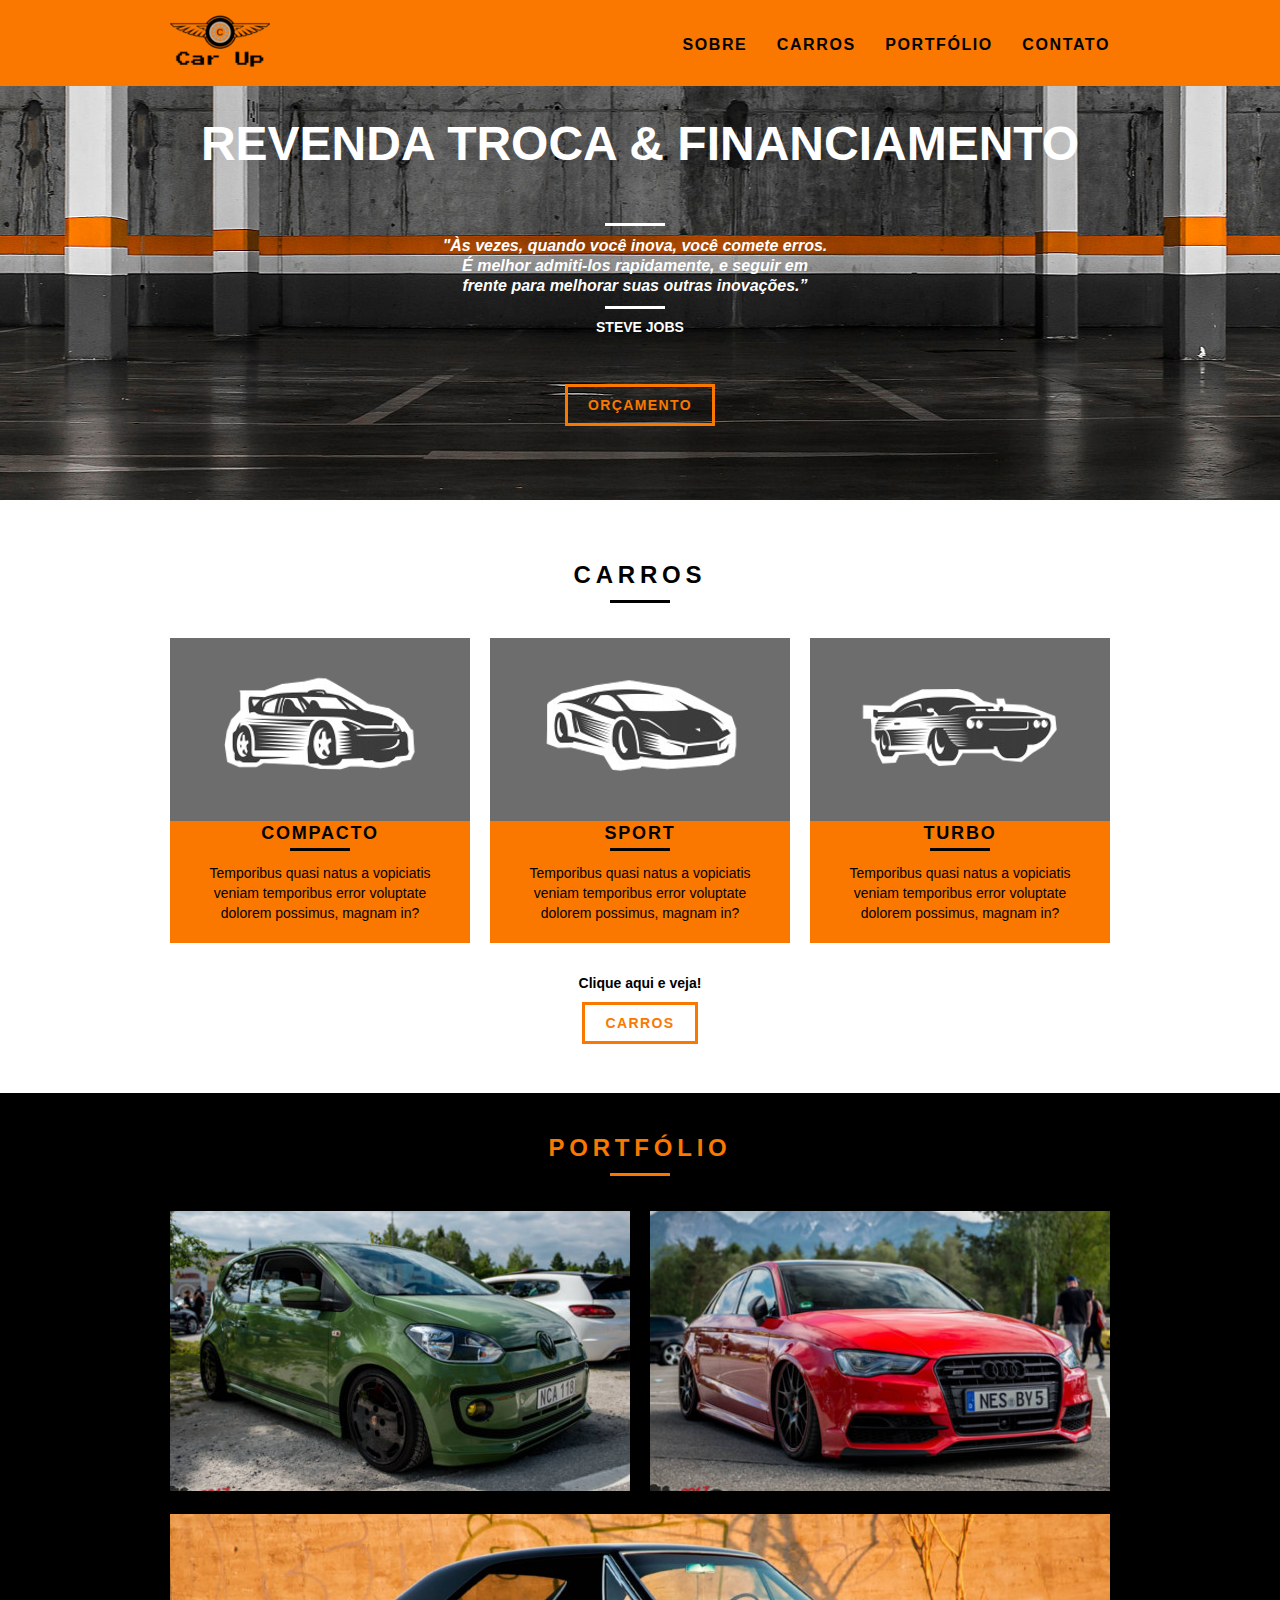
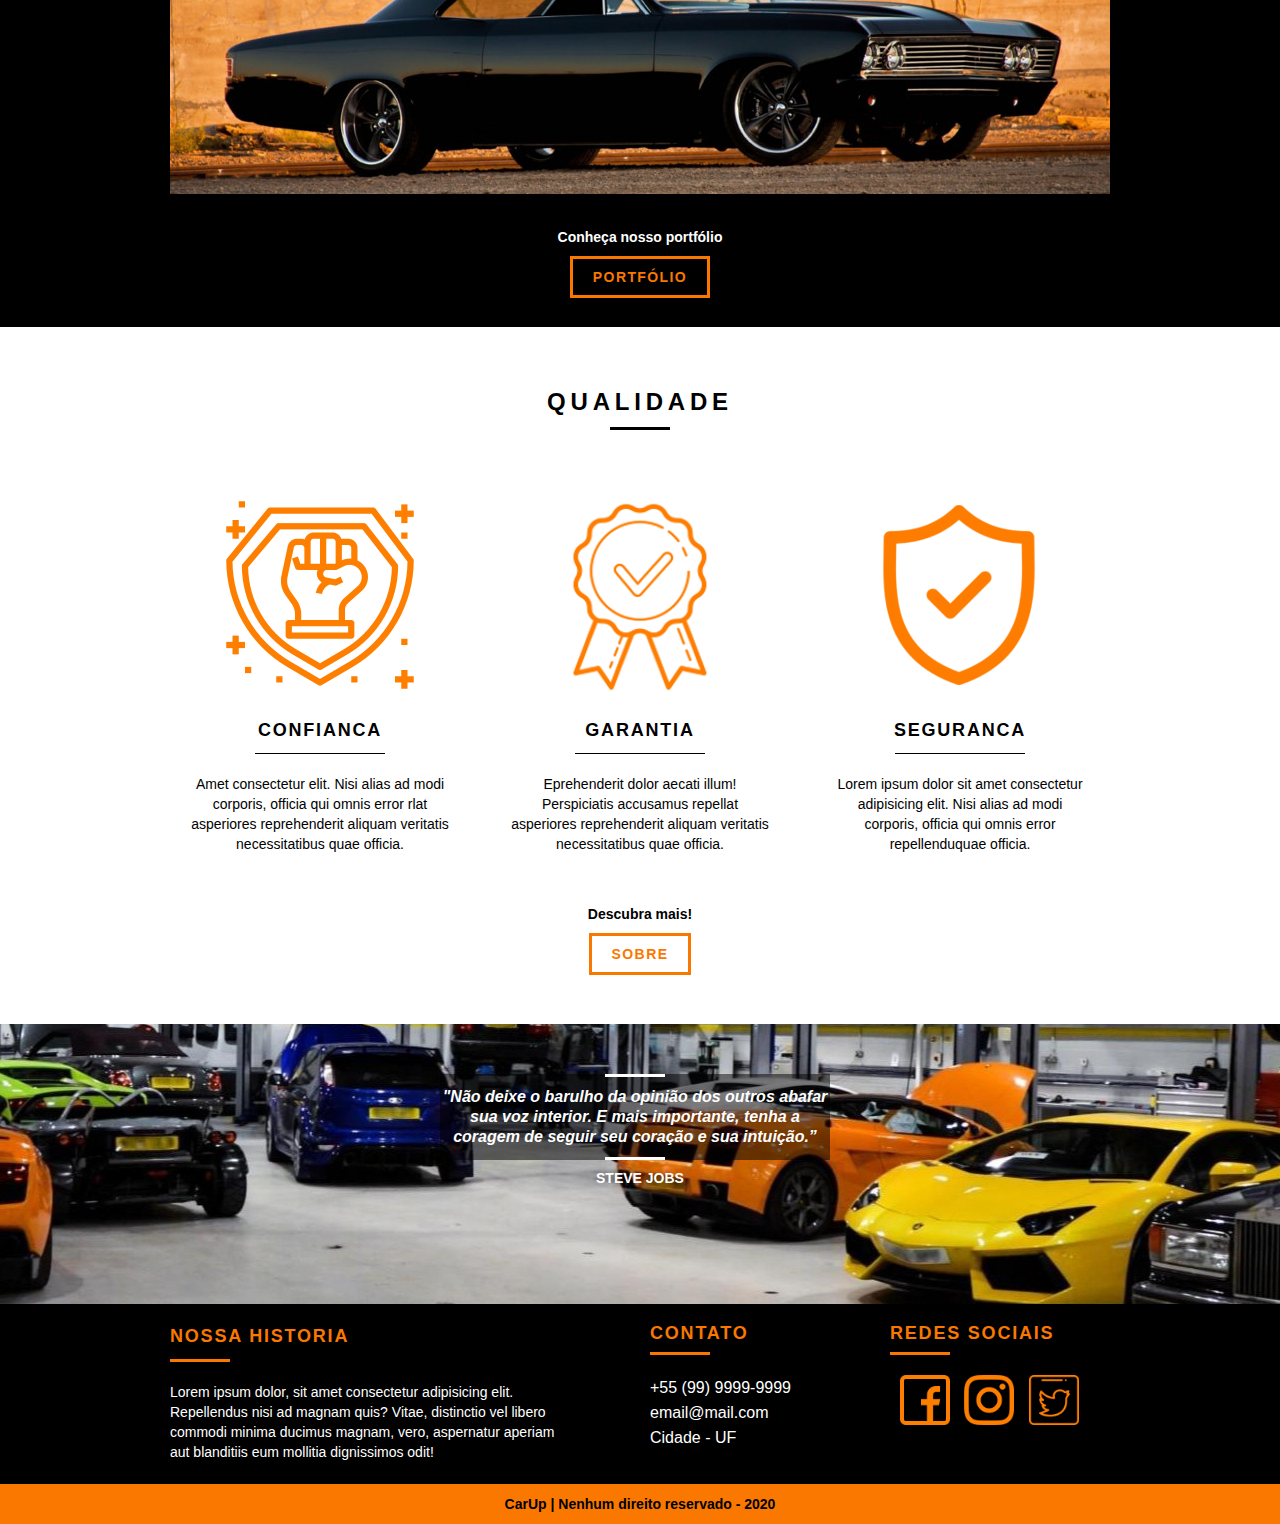
<file: index.html>
<!DOCTYPE html>
<html lang="en">

<head>
    <meta charset="UTF-8">
    <meta name="viewport" content="width=device-width, initial-scale=1.0">
    <link rel="stylesheet" href="css/normalize.css">
    <link rel="stylesheet" href="css/reset.css">
    <link rel="stylesheet" href="css/grid.css">
    <link rel="stylesheet" href="css/style.css">
    <title>CarUp - Revendedora</title>
</head>

<body>
    <header class="header">
        <div class="container">
            <a href="index.html" class="grid-4">
                <img src="img/logo.png" alt="CarUp">
            </a>
            <nav class="grid-12 header_menu">
                <ul>
                    <li><a href="sobre.html">Sobre</a></li>
                    <li><a href="carros.html">Carros</a></li>
                    <li><a href="portfolio.html">Portfólio</a></li>
                    <li><a href="contato.html">Contato</a></li>
                </ul>
            </nav>
        </div>
    </header>

    <section class="introducao">
        <div class="container">
            <h1>revenda troca & financiamento</h1>
            <blockquote class="quote-externo">
                <p>"Às vezes, quando você inova, você comete erros. É melhor admiti-los rapidamente, e seguir em frente
                    para melhorar suas outras inovações.”</p>
                <cite>STEVE JOBS</cite>
            </blockquote>
            <a href="carros.html" class="btn">Orçamento</a>
        </div>
    </section>

    <section class="carros container">
        <h2 class="subtitulo">Carros</h2>
        <ul class="carros_lista">
            <li class="grid-1-3">
                <div class="carros_icon">
                    <img src="img/carros/compatco.png" alt="carro compacto">
                </div>
                <h3>Compacto</h3>
                <p>Temporibus quasi natus a vopiciatis veniam temporibus error voluptate dolorem possimus, magnam in?
                </p>
            </li>
            <li class="grid-1-3">
                <div class="carros_icon">
                    <img src="img/carros/sport.png" alt="carro compacto">
                </div>
                <h3>Sport</h3>
                <p>Temporibus quasi natus a vopiciatis veniam temporibus error voluptate dolorem possimus, magnam in?
                </p>
            </li>
            <li class="grid-1-3">
                <div class="carros_icon">
                    <img src="img/carros/turbo.png" alt="carro compacto">
                </div>
                <h3>Turbo</h3>
                <p>Temporibus quasi natus a vopiciatis veniam temporibus error voluptate dolorem possimus, magnam in?
                </p>
            </li>
        </ul>
        <div class="call">
            <p>Clique aqui e veja!</p>
            <a href="carros.html" class="btn btn-branco">Carros</a>
        </div>

    </section>

    <section class="portfolio">
        <div class="container">
            <h2 class="subtitulo sub-portifolio">Portfólio</h2>
            <ul class="portfolio-itens">
                <li class="grid-8">
                    <img src="img/portfolio/compacto.jpg" alt="Carro compacto">
                </li>
                <li class="grid-8">
                    <img src="img/portfolio/sport.jpg" alt="Carro compacto">
                </li>
                <li class="grid-16">
                    <img src="img/portfolio/turbo.jpg" alt="Carro compacto">
                </li>
            </ul>
            <div class="call">
                <p>Conheça nosso portfólio</p>
                <a href="portfolio.html" class="btn">Portfólio</a>
            </div>
        </div>
    </section>

    <section class="qualidade container">
        <h2 class="subtitulo">Qualidade</h2>
        <ul class="qualidade-lista">
            <li class="grid-1-3">
                <img src="img/qualidade/confianca.png" alt="confianca icone">
                <h3>CONFIANCA</h3>
                <p>Amet consectetur elit. Nisi alias ad modi corporis, officia qui
                    omnis error rlat asperiores reprehenderit
                    aliquam veritatis necessitatibus quae officia.</p>
            </li>
            <li class="grid-1-3">
                <img src="img/qualidade/garantia.png" alt="garantia icone">
                <h3>GARANTIA</h3>
                <p>Eprehenderit dolor aecati illum! Perspiciatis accusamus repellat asperiores reprehenderit
                    aliquam veritatis necessitatibus quae officia.</p>
            </li>
            <li class="grid-1-3">
                <img src="img/qualidade/seguranca.png" alt="segurancao icone">
                <h3>SEGURANCA</h3>
                <p>Lorem ipsum dolor sit amet consectetur adipisicing elit. Nisi alias ad modi corporis, officia qui
                    omnis error repellenduquae officia.</p>
            </li>
        </ul>
        <div class="call">
            <p>Descubra mais!</p>
            <a href="sobre.html" class="btn btn-branco">Sobre</a>
        </div>
    </section>

    <section class="quebra">
        <blockquote class="quote-externo container">
            <p>"Não deixe o barulho da opinião dos outros abafar sua voz interior. E mais importante, tenha a coragem de
                seguir seu coração e sua intuição.”</p>
            <cite>STEVE JOBS</cite>
        </blockquote>
    </section>

    <footer>
        <div class="footer">
            <div class="container">
                <div class="grid-8 footer-historia">
                    <h3>Nossa historia</h3>
                    <p>Lorem ipsum dolor, sit amet consectetur adipisicing elit. Repellendus nisi ad magnam quis? Vitae,
                        distinctio vel libero commodi minima ducimus magnam, vero, aspernatur aperiam aut blanditiis eum
                        mollitia dignissimos odit!</p>
                </div>

                <div class="grid-4 footer-contato">
                    <h3>Contato</h3>
                    <ul>
                        <li>+55 (99) 9999-9999</li>
                        <li>email@mail.com</li>
                        <li>Cidade - UF</li>
                    </ul>
                </div>

                <div class="grid-4 footer-sociais">
                    <h3>Redes Sociais</h3>
                    <ul>
                        <li><a href="http://facebook.com" target="_blank"><img src="img/sociais/facebook.png"
                                    alt="facebook icone" class="icones-sociais"></a></li>
                        <li><a href="http://instagram.com" target="_blank"><img src="img/sociais/instagram.png"
                                    alt="instagram icone" class="icones-sociais"></a></li>
                        <li><a href="http://twitter.com" target="_blank"><img src="img/sociais/twitter.png"
                                    alt="twitter icone" class="icones-sociais"></a></li>
                    </ul>
                </div>
            </div>
        </div>

        <div class="copy">
            <div class="container">
                <p class="grid-16">CarUp | Nenhum direito reservado - 2020</p>
            </div>
        </div>
    </footer>

</body>

</html>
</file>
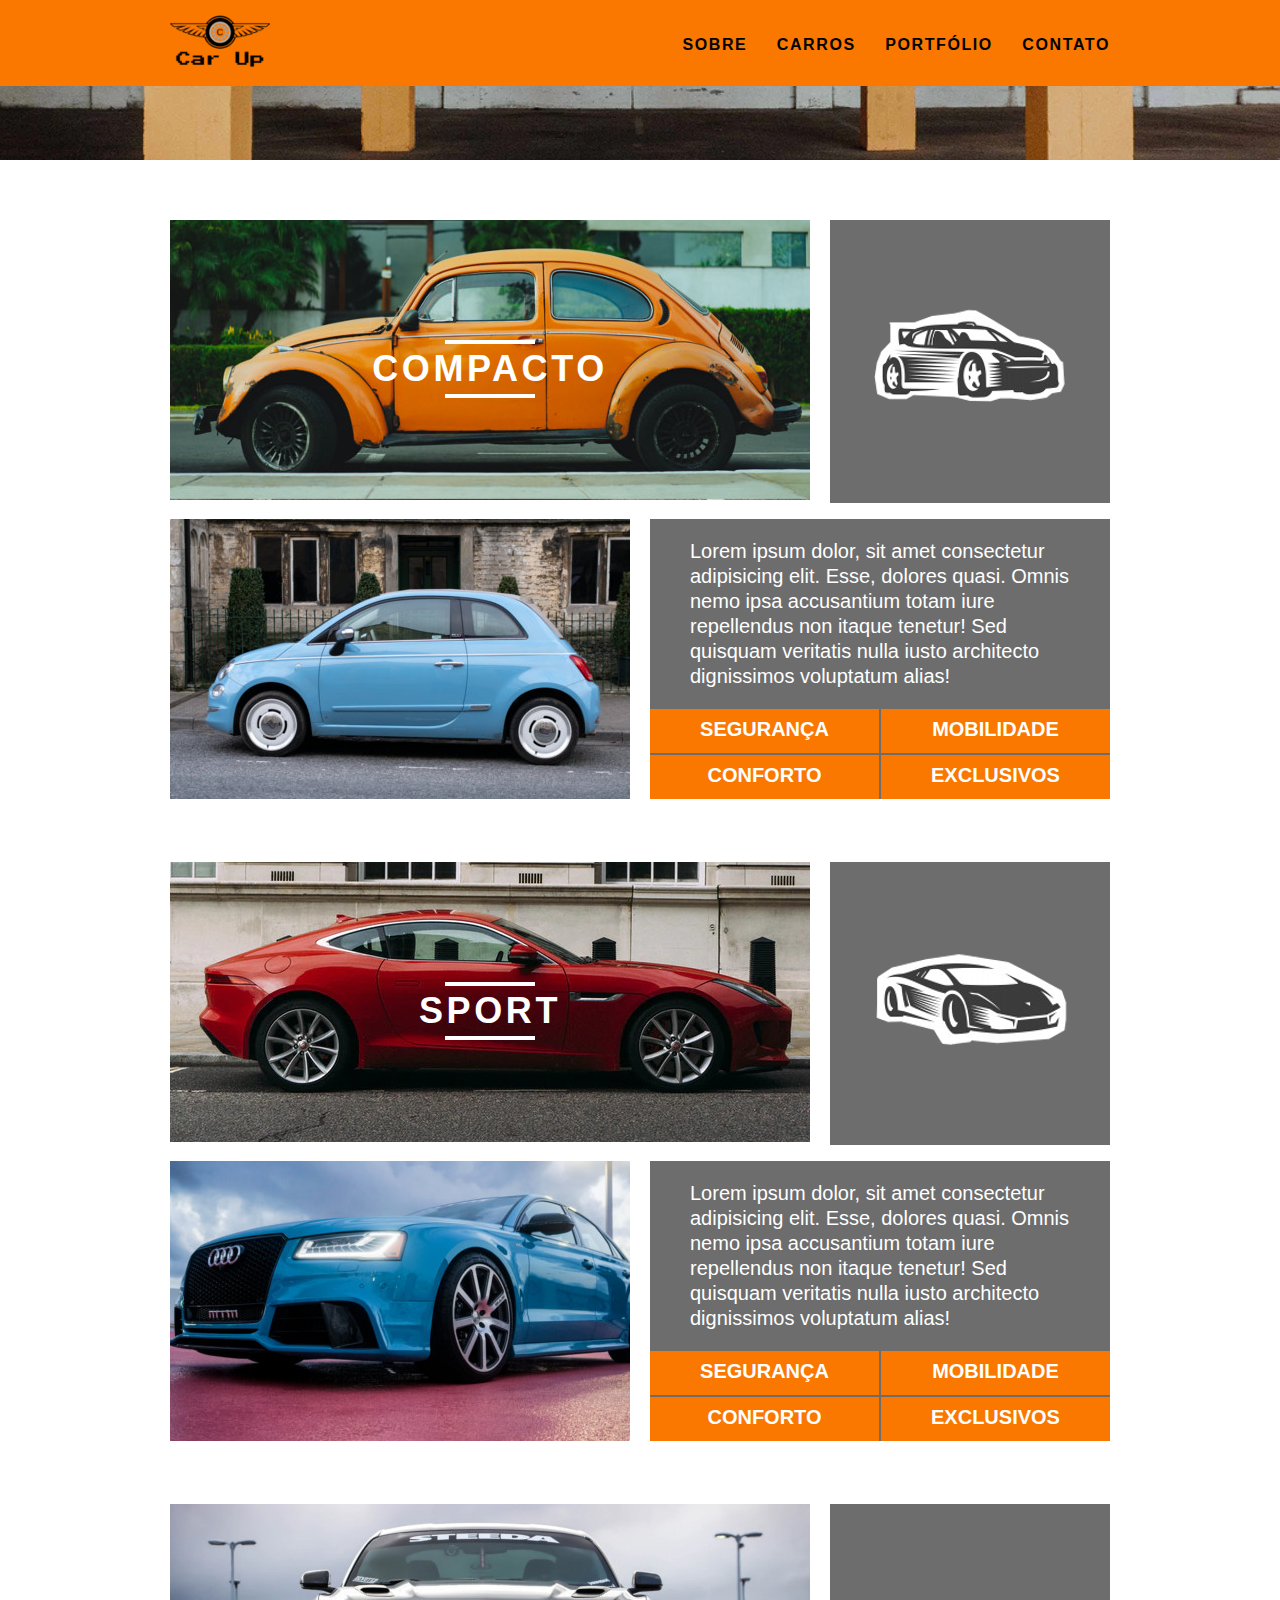
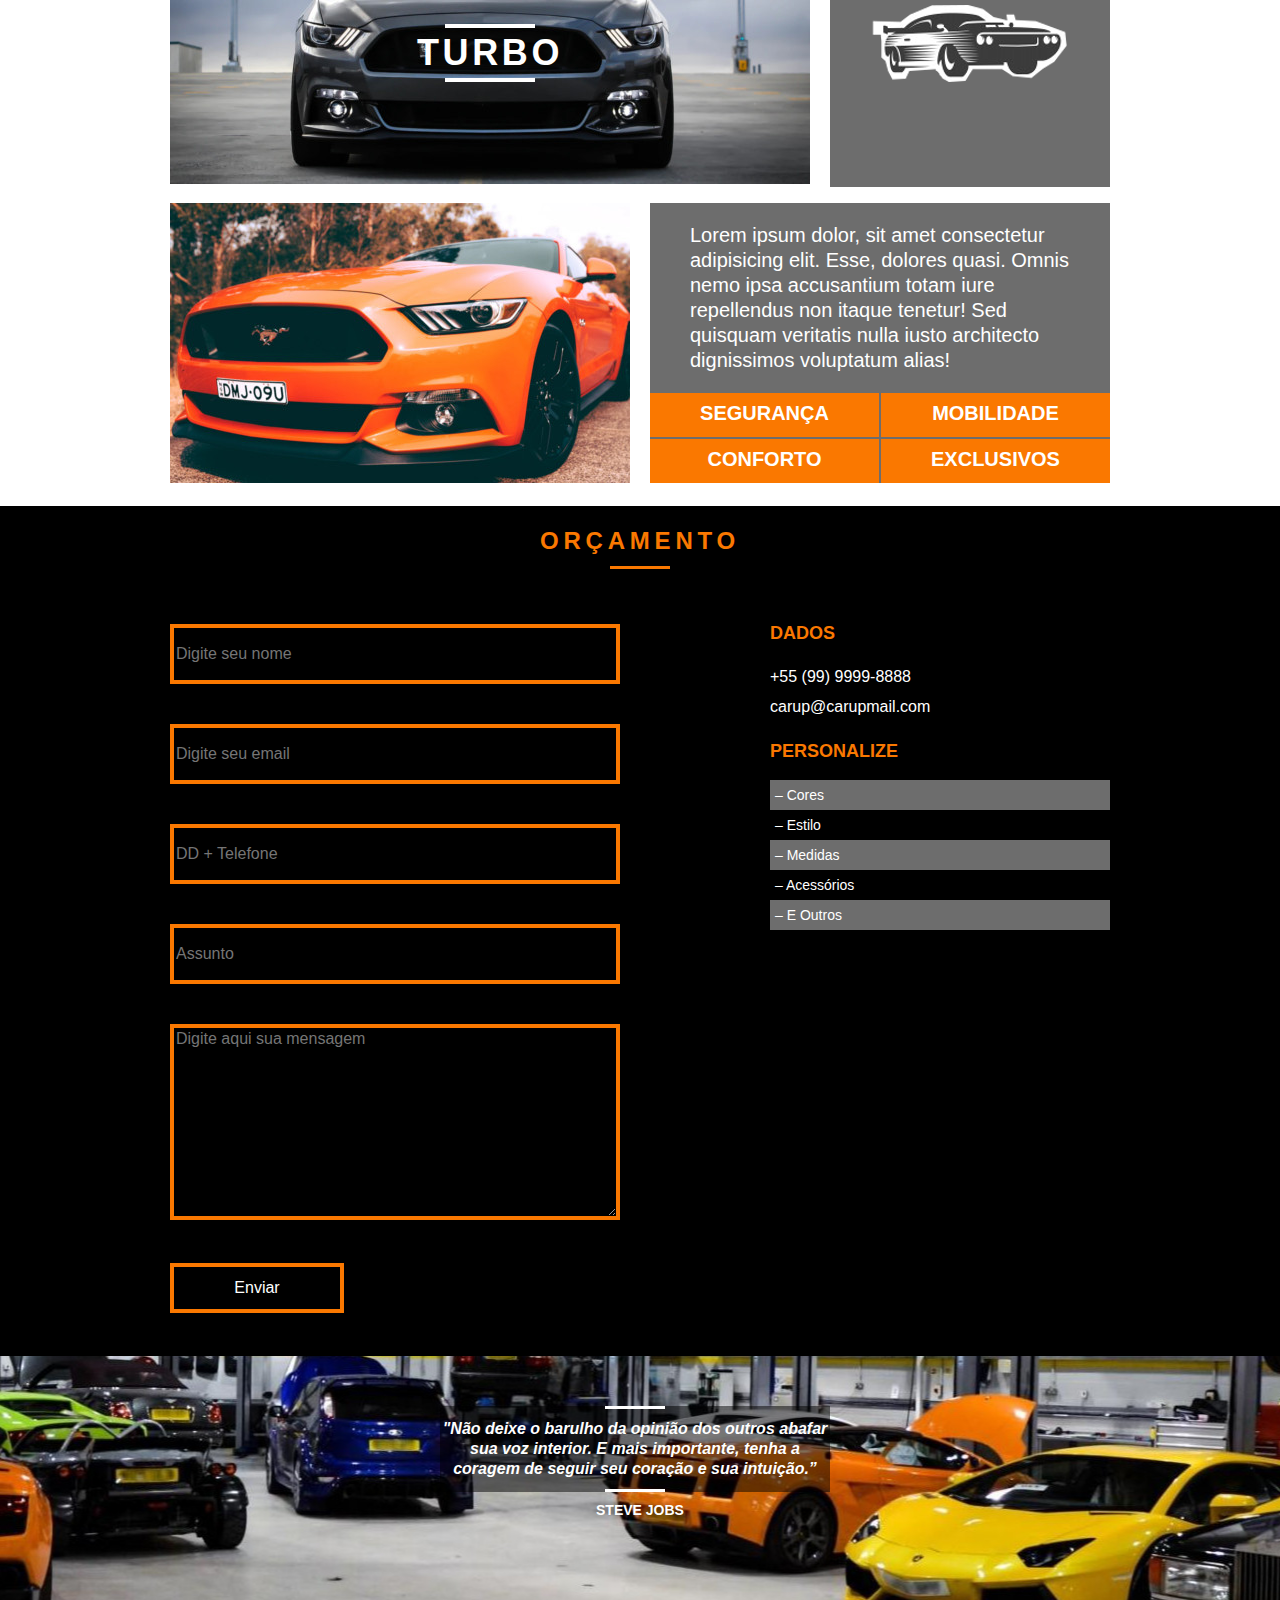
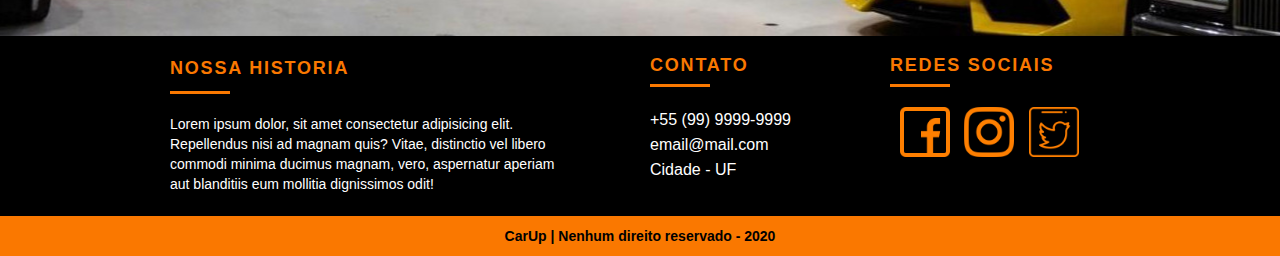
<file: carros.html>
<!DOCTYPE html>
<html lang="en">

<head>
    <meta charset="UTF-8">
    <meta name="viewport" content="width=device-width, initial-scale=1.0">
    <link rel="stylesheet" href="css/normalize.css">
    <link rel="stylesheet" href="css/reset.css">
    <link rel="stylesheet" href="css/grid.css">
    <link rel="stylesheet" href="css/style.css">
    <link rel="stylesheet" href="css/contato.css">
    <link rel="stylesheet" href="css/carros.css">

    <title>Sobre - CarUp</title>
</head>

<body>
    <header class="header">
        <div class="container">
            <a href="index.html" class="grid-4">
                <img src="img/logo.png" alt="CarUp">
            </a>
            <nav class="grid-12 header_menu">
                <ul>
                    <li><a href="sobre.html">Sobre</a></li>
                    <li><a href="carros.html" class="menu_ativo">Carros</a></li>
                    <li><a href="portfolio.html">Portfólio</a></li>
                    <li><a href="contato.html">Contato</a></li>
                </ul>
            </nav>
        </div>
    </header>

    <section class="introducao-interna interna_carros">
        <div class="container">
            <h1>Carros</h1>
            <p>Conheça todos nossos modelos</p>
        </div>
    </section>

    <section class="container carro-item">
        <div class="grid-11">
            <img src="img/carros/compacto-1.jpg" alt="">
            <h2>
                Compacto
            </h2>
        </div>
        <div class="grid-5 carro-icone">
            <img src="img/carros/compatco.png" alt="">
        </div>
        <div class="grid-8">
            <img src="img/carros/compacto1-1.jpg" alt="">
        </div>
        <div class="grid-8 produto-info">
            <p>Lorem ipsum dolor, sit amet consectetur adipisicing elit. Esse, dolores quasi. Omnis nemo ipsa
                accusantium totam iure repellendus non itaque tenetur! Sed quisquam veritatis nulla iusto architecto
                dignissimos voluptatum alias!</p>
            <ul>
                <li>SEGURANÇA</li>
                <li>MOBILIDADE</li>
                <li>CONFORTO</li>
                <li>EXCLUSIVOS</li>
            </ul>
        </div>
    </section>

    <section class="container carro-item">
        <div class="grid-11">
            <img src="img/carros/sport3.jpg" alt="">
            <h2>
                Sport
            </h2>
        </div>
        <div class="grid-5 carro-icone">
            <img src="img/carros/sport.png" alt="">
        </div>
        <div class="grid-8">
            <img src="img/carros/sport-2-1.jpg" alt="">
        </div>
        <div class="grid-8 produto-info">
            <p>Lorem ipsum dolor, sit amet consectetur adipisicing elit. Esse, dolores quasi. Omnis nemo ipsa
                accusantium totam iure repellendus non itaque tenetur! Sed quisquam veritatis nulla iusto architecto
                dignissimos voluptatum alias!</p>
            <ul>
                <li>SEGURANÇA</li>
                <li>MOBILIDADE</li>
                <li>CONFORTO</li>
                <li>EXCLUSIVOS</li>
            </ul>
        </div>
    </section>

    <section class="container carro-item">
        <div class="grid-11">
            <img src="img/carros/turbo-3.jpg" alt="">
            <h2>
                Turbo
            </h2>
        </div>
        <div class="grid-5 carro-icone">
            <img src="img/carros/turbo.png" alt="">
        </div>
        <div class="grid-8">
            <img src="img/carros/turbo-3-1.jpg" alt="">
        </div>
        <div class="grid-8 produto-info">
            <p>Lorem ipsum dolor, sit amet consectetur adipisicing elit. Esse, dolores quasi. Omnis nemo ipsa
                accusantium totam iure repellendus non itaque tenetur! Sed quisquam veritatis nulla iusto architecto
                dignissimos voluptatum alias!</p>
            <ul>
                <li>SEGURANÇA</li>
                <li>MOBILIDADE</li>
                <li>CONFORTO</li>
                <li>EXCLUSIVOS</li>
            </ul>
        </div>
    </section>

    <section class="orcamento">
        <div class="container">
            <h2 class="subtitulo sub-orcamento">Orçamento</h2>
            <div class="grid-10">
                <form action="" class="formulario">
                    <input type="text" class="campo_texto" placeholder="Digite seu nome">
                    <input type="email" class="campo_texto" placeholder="Digite seu email">
                    <input type="tel" name="phone" class="campo_texto" placeholder="DD + Telefone">
                    <input type="text" class="campo_texto" placeholder="Assunto">
                    <textarea name="" class="area_texto" id="" placeholder="Digite aqui sua mensagem" cols="30"
                        rows="10"></textarea>
                    <input type="submit" value="Enviar" class="btn_enviar">
    
                </form>
            </div> 
            
            <div class="grid-6 informacoes-interna">
                <h2 class="subtitulo-interno">Dados</h2>
                <ul>
                    <li>+55 (99) 9999-8888</li>
                    <li>carup@carupmail.com</li>
                </ul>
            </div>
            <div class="grid-6 informacoes-interna personalize">
                <h2 class="subtitulo-interno">Personalize</h2>
                <ul>
                    <li>– Cores</li>
                    <li>– Estilo</li>
                    <li>– Medidas</li>
                    <li>– Acessórios</li>  
                    <li>– E Outros</li>
                </ul>
            </div>
        </div>
    </section>

    <section class="quebra">
        <blockquote class="quote-externo container">
            <p>"Não deixe o barulho da opinião dos outros abafar sua voz interior. E mais importante, tenha a coragem de
                seguir seu coração e sua intuição.”</p>
            <cite>STEVE JOBS</cite>
        </blockquote>
    </section>

    <footer>
        <div class="footer">
            <div class="container">
                <div class="grid-8 footer-historia">
                    <h3>Nossa historia</h3>
                    <p>Lorem ipsum dolor, sit amet consectetur adipisicing elit. Repellendus nisi ad magnam quis? Vitae,
                        distinctio vel libero commodi minima ducimus magnam, vero, aspernatur aperiam aut blanditiis eum
                        mollitia dignissimos odit!</p>
                </div>

                <div class="grid-4 footer-contato">
                    <h3>Contato</h3>
                    <ul>
                        <li>+55 (99) 9999-9999</li>
                        <li>email@mail.com</li>
                        <li>Cidade - UF</li>
                    </ul>
                </div>

                <div class="grid-4 footer-sociais">
                    <h3>Redes Sociais</h3>
                    <ul>
                        <li><a href="http://facebook.com" target="_blank"><img src="img/sociais/facebook.png"
                                    alt="facebook icone" class="icones-sociais"></a></li>
                        <li><a href="http://instagram.com" target="_blank"><img src="img/sociais/instagram.png"
                                    alt="instagram icone" class="icones-sociais"></a></li>
                        <li><a href="http://twitter.com" target="_blank"><img src="img/sociais/twitter.png"
                                    alt="twitter icone" class="icones-sociais"></a></li>
                    </ul>
                </div>
            </div>
        </div>

        <div class="copy">
            <div class="container">
                <p class="grid-16">CarUp | Nenhum direito reservado - 2020</p>
            </div>
        </div>
    </footer>

</body>

</html>
</file>
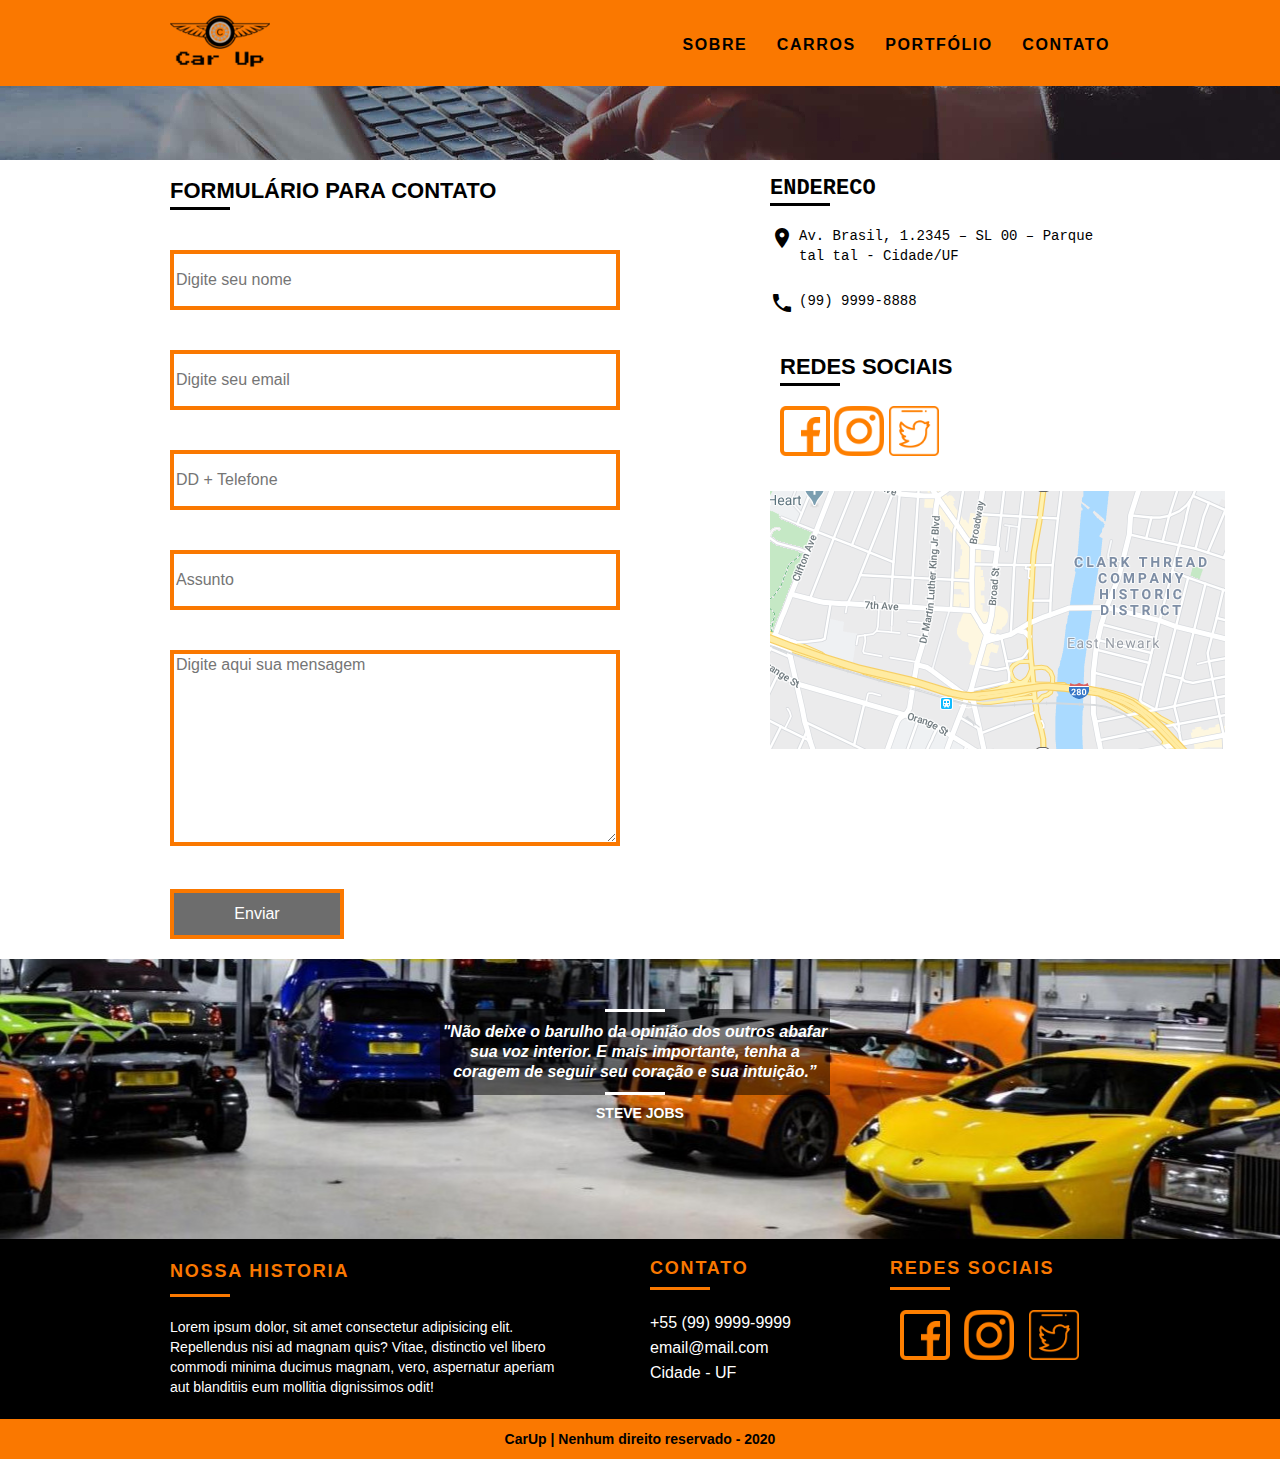
<file: contato.html>
<!DOCTYPE html>
<html lang="en">

<head>
    <meta charset="UTF-8">
    <meta name="viewport" content="width=device-width, initial-scale=1.0">
    <link href="https://fonts.googleapis.com/icon?family=Material+Icons" rel="stylesheet">
    <link href='https://css.gg/phone.css' rel='stylesheet'>
    <link href='https://css.gg/pin.css' rel='stylesheet'>
    <link rel="stylesheet" href="css/normalize.css">
    <link rel="stylesheet" href="css/reset.css">
    <link rel="stylesheet" href="css/grid.css">
    <link rel="stylesheet" href="css/style.css">
    <link rel="stylesheet" href="css/sobre.css">
    <link rel="stylesheet" href="css/contato.css">
    <title>CarUp - Contato</title>
</head>

<body>
    <header class="header">
        <div class="container">
            <a href="index.html" class="grid-4">
                <img src="img/logo.png" alt="CarUp">
            </a>
            <nav class="grid-12 header_menu">
                <ul>
                    <li><a href="sobre.html">Sobre</a></li>
                    <li><a href="carros.html">Carros</a></li>
                    <li><a href="portfolio.html">Portfólio</a></li>
                    <li><a href="contato.html" class="menu_ativo">Contato</a></li>
                </ul>
            </nav>
        </div>
    </header>

    <section class="introducao-interna interna_portfolio">
        <div class="container">
            <h1>Contato</h1>
            <p>Nesciunt sint mollitia est omnis veniam facere exercitationem</p>
        </div>
    </section>

    <section class="container missao_sobre">

        <div class="grid-10">
            <h2>Formulário para Contato</h2>
            <form action="" class="formulario">
                <input type="text" class="campo_texto" placeholder="Digite seu nome">
                <input type="email" class="campo_texto" placeholder="Digite seu email">
                <input type="tel" name="phone" class="campo_texto" placeholder="DD + Telefone">
                <input type="text" class="campo_texto" placeholder="Assunto">
                <textarea name="" class="area_texto" id="" placeholder="Digite aqui sua mensagem" cols="30"
                    rows="10"></textarea>
                <input type="submit" value="Enviar" class="btn_enviar">

            </form>
        </div>

        <div class="grid-6">

            <ul class="lista_endereco">
                <li>
                    <h2>Endereco</h2>
                    <i class="material-icons ">location_on</i>
                    <p>
                        Av. Brasil, 1.2345 – SL 00 – Parque tal tal - Cidade/UF
                    </p>
                </li>

                <li>
                    <i class="material-icons ">call</i>
                    <p>(99) 9999-8888</p>
                </li>
                <div class="grid-4 lista-contato">
                    <h2>Redes Sociais</h2>
                    <ul>
                        <li><a href="http://facebook.com" target="_blank"><img src="img/sociais/facebook.png"
                                    alt="facebook icone" class="icones-sociais"></a></li>
                        <li><a href="http://instagram.com" target="_blank"><img src="img/sociais/instagram.png"
                                    alt="instagram icone" class="icones-sociais"></a></li>
                        <li><a href="http://twitter.com" target="_blank"><img src="img/sociais/twitter.png"
                                    alt="twitter icone" class="icones-sociais"></a></li>
                    </ul>
                </div>
                <li>
                    <img class="foto_mapa" src="img/mapa.png" alt="mapa">
                </li>
            </ul>
        </div>

    </section>

    <section class="quebra">
        <blockquote class="quote-externo container">
            <p>"Não deixe o barulho da opinião dos outros abafar sua voz interior. E mais importante, tenha a coragem de
                seguir seu coração e sua intuição.”</p>
            <cite>STEVE JOBS</cite>
        </blockquote>
    </section>

    <footer>
        <div class="footer">
            <div class="container">
                <div class="grid-8 footer-historia">
                    <h3>Nossa historia</h3>
                    <p>Lorem ipsum dolor, sit amet consectetur adipisicing elit. Repellendus nisi ad magnam quis? Vitae,
                        distinctio vel libero commodi minima ducimus magnam, vero, aspernatur aperiam aut blanditiis eum
                        mollitia dignissimos odit!</p>
                </div>

                <div class="grid-4 footer-contato">
                    <h3>Contato</h3>
                    <ul>
                        <li>+55 (99) 9999-9999</li>
                        <li>email@mail.com</li>
                        <li>Cidade - UF</li>
                    </ul>
                </div>

                <div class="grid-4 footer-sociais">
                    <h3>Redes Sociais</h3>
                    <ul>
                        <li><a href="http://facebook.com" target="_blank"><img src="img/sociais/facebook.png"
                                    alt="facebook icone" class="icones-sociais"></a></li>
                        <li><a href="http://instagram.com" target="_blank"><img src="img/sociais/instagram.png"
                                    alt="instagram icone" class="icones-sociais"></a></li>
                        <li><a href="http://twitter.com" target="_blank"><img src="img/sociais/twitter.png"
                                    alt="twitter icone" class="icones-sociais"></a></li>
                    </ul>
                </div>
            </div>
        </div>

        <div class="copy">
            <div class="container">
                <p class="grid-16">CarUp | Nenhum direito reservado - 2020</p>
            </div>
        </div>
    </footer>

</body>

</html>
</file>
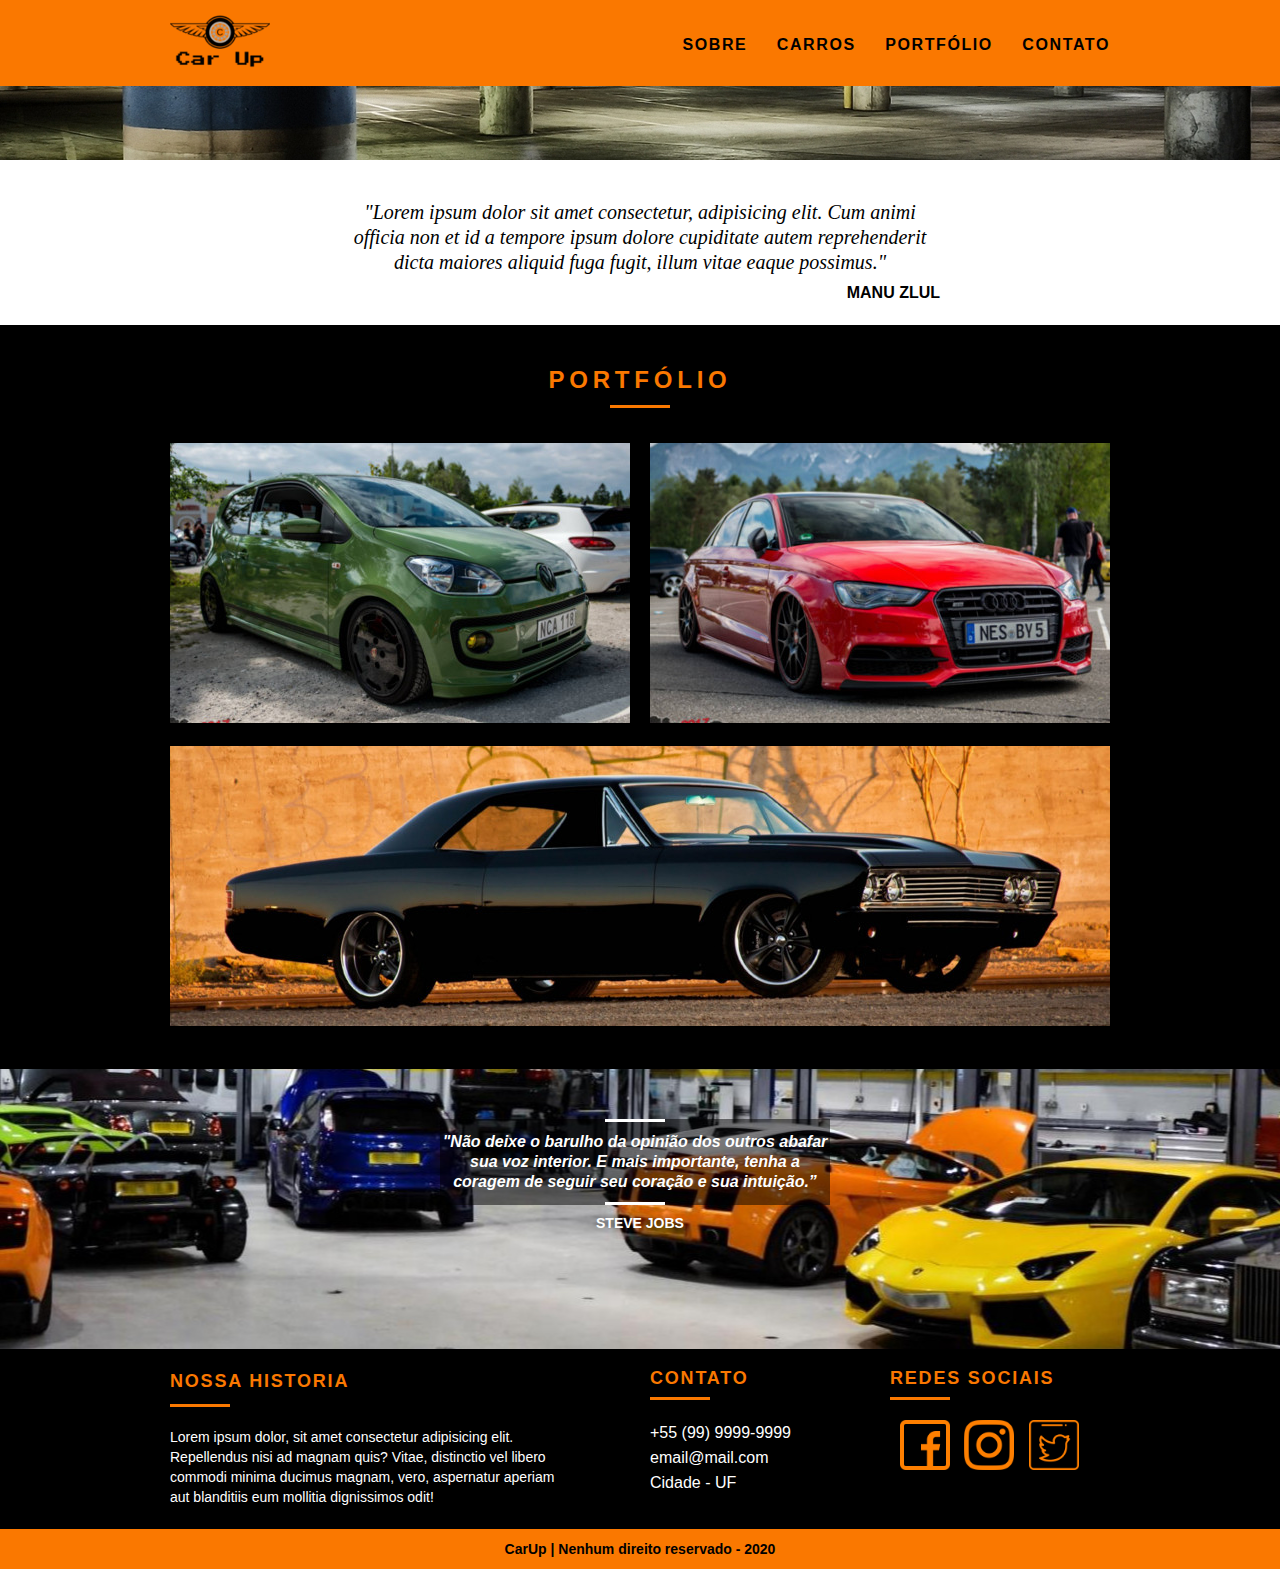
<file: portfolio.html>
<!DOCTYPE html>
<html lang="en">

<head>
    <meta charset="UTF-8">
    <meta name="viewport" content="width=device-width, initial-scale=1.0">
    <link rel="stylesheet" href="css/normalize.css">
    <link rel="stylesheet" href="css/reset.css">
    <link rel="stylesheet" href="css/grid.css">
    <link rel="stylesheet" href="css/style.css">
    <link rel="stylesheet" href="css/portfolio.css">
    <title>Sobre - Portfólio</title>
</head>

<body>
    <header class="header">
        <div class="container">
            <a href="index.html" class="grid-4">
                <img src="img/logo.png" alt="CarUp">
            </a>
            <nav class="grid-12 header_menu">
                <ul>
                    <li><a href="sobre.html">Sobre</a></li>
                    <li><a href="carros.html">Carros</a></li>
                    <li><a href="portfolio.html" class="menu_ativo">Portfólio</a></li>
                    <li><a href="contato.html">Contato</a></li>
                </ul>
            </nav>
        </div>
    </header>

    <section class="introducao-interna interna_portfolio">
        <div class="container">
            <h1>Portfólio</h1>
            <p>Tsit amet consectetur adipisicing elit</p>
        </div>
    </section>

    <section class="container">
        <blockquote class="quote-clientes">
            <p>"Lorem ipsum dolor sit amet consectetur, adipisicing elit. Cum animi officia non et id a tempore ipsum dolore cupiditate autem reprehenderit dicta maiores aliquid fuga fugit, illum vitae eaque possimus."</p>
            <cite>MANU ZLUL</cite>
        </blockquote>
    </section>

    <section class="portfolio">
        <div class="container">
            <h2 class="subtitulo sub-portifolio">Portfólio</h2>
            <ul class="portfolio-itens">
                <li class="grid-8">
                    <img src="img/portfolio/compacto.jpg" alt="Carro compacto">
                </li>
                <li class="grid-8">
                    <img src="img/portfolio/sport.jpg" alt="Carro compacto">
                </li>
                <li class="grid-16">
                    <img src="img/portfolio/turbo.jpg" alt="Carro compacto">
                </li>
            </ul>
        </div>
    </section>

    <section class="quebra">
        <blockquote class="quote-externo container">
            <p>"Não deixe o barulho da opinião dos outros abafar sua voz interior. E mais importante, tenha a coragem de
                seguir seu coração e sua intuição.”</p>
            <cite>STEVE JOBS</cite>
        </blockquote>
    </section>

    <footer>
        <div class="footer">
            <div class="container">
                <div class="grid-8 footer-historia">
                    <h3>Nossa historia</h3>
                    <p>Lorem ipsum dolor, sit amet consectetur adipisicing elit. Repellendus nisi ad magnam quis? Vitae,
                        distinctio vel libero commodi minima ducimus magnam, vero, aspernatur aperiam aut blanditiis eum
                        mollitia dignissimos odit!</p>
                </div>

                <div class="grid-4 footer-contato">
                    <h3>Contato</h3>
                    <ul>
                        <li>+55 (99) 9999-9999</li>
                        <li>email@mail.com</li>
                        <li>Cidade - UF</li>
                    </ul>
                </div>

                <div class="grid-4 footer-sociais">
                    <h3>Redes Sociais</h3>
                    <ul>
                        <li><a href="http://facebook.com" target="_blank"><img src="img/sociais/facebook.png"
                                    alt="facebook icone" class="icones-sociais"></a></li>
                        <li><a href="http://instagram.com" target="_blank"><img src="img/sociais/instagram.png"
                                    alt="instagram icone" class="icones-sociais"></a></li>
                        <li><a href="http://twitter.com" target="_blank"><img src="img/sociais/twitter.png"
                                    alt="twitter icone" class="icones-sociais"></a></li>
                    </ul>
                </div>
            </div>
        </div>

        <div class="copy">
            <div class="container">
                <p class="grid-16">CarUp | Nenhum direito reservado - 2020</p>
            </div>
        </div>
    </footer>

</body>

</html>
</file>
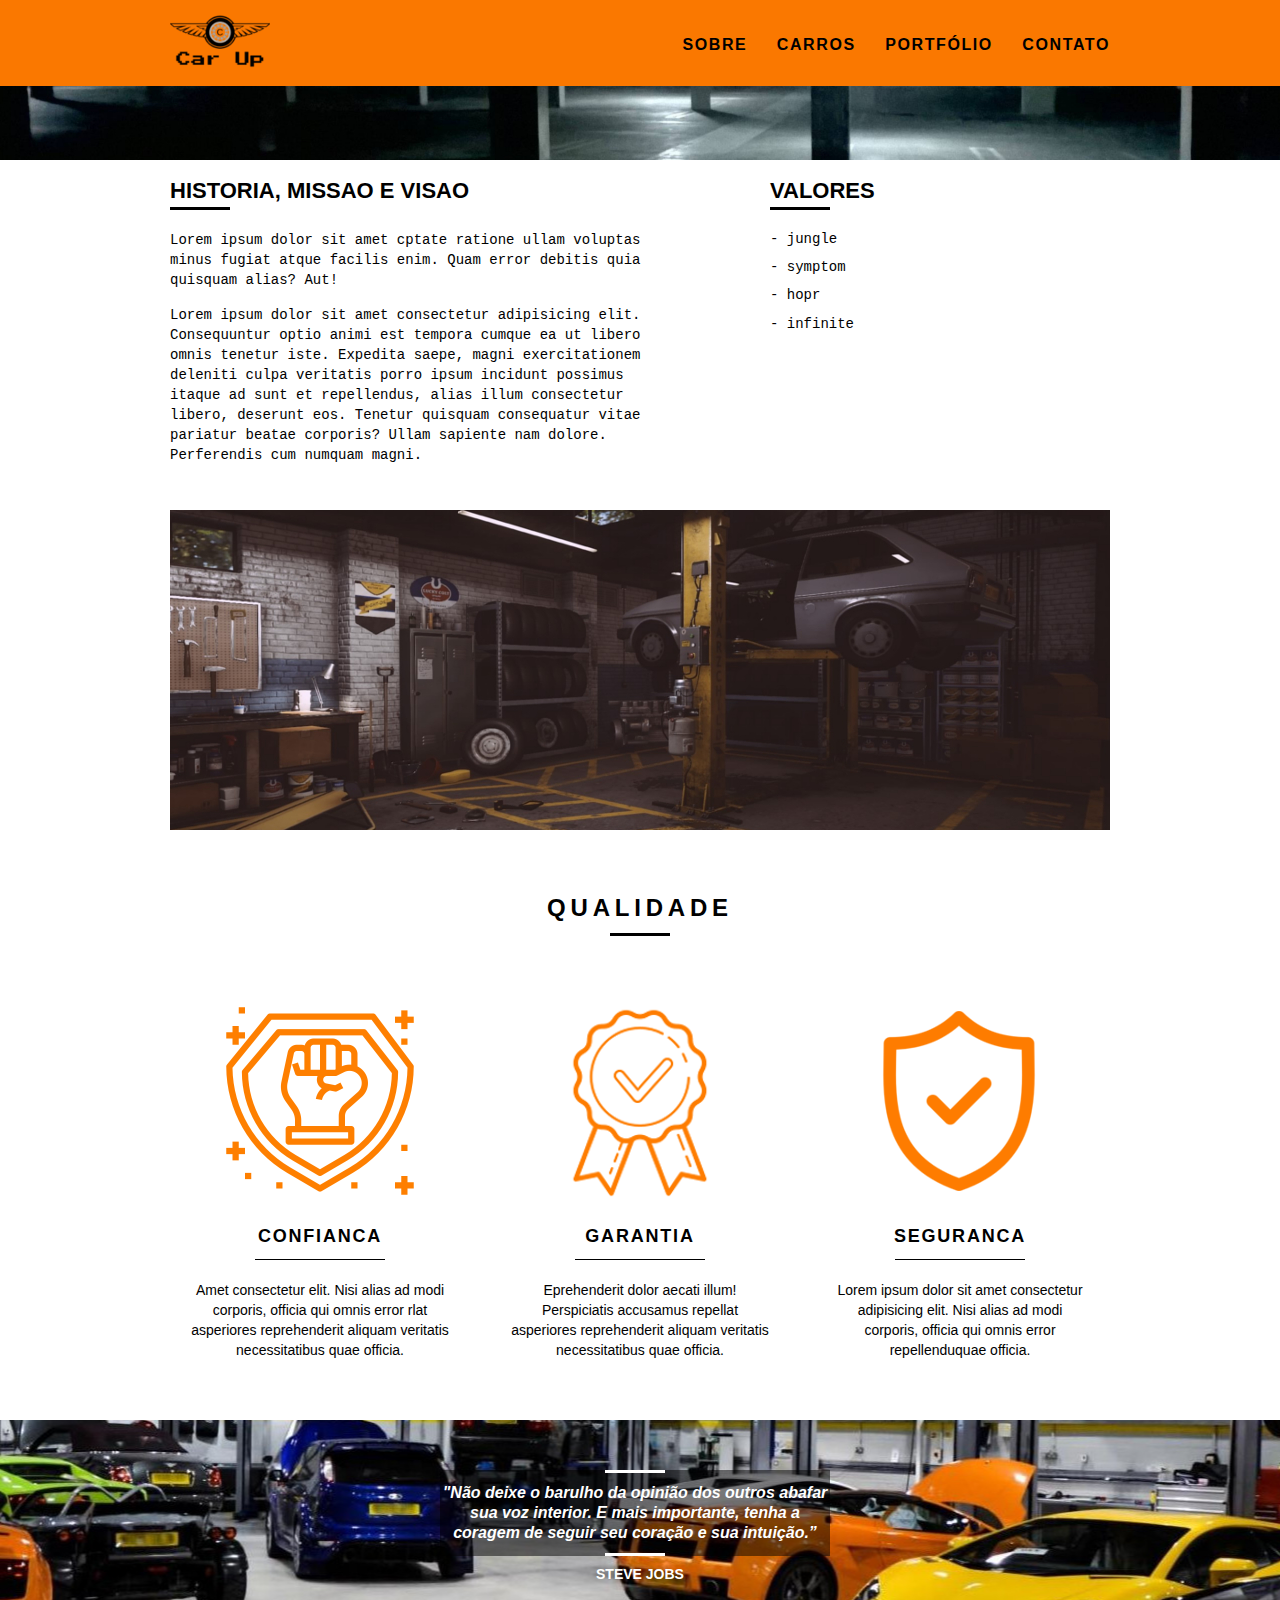
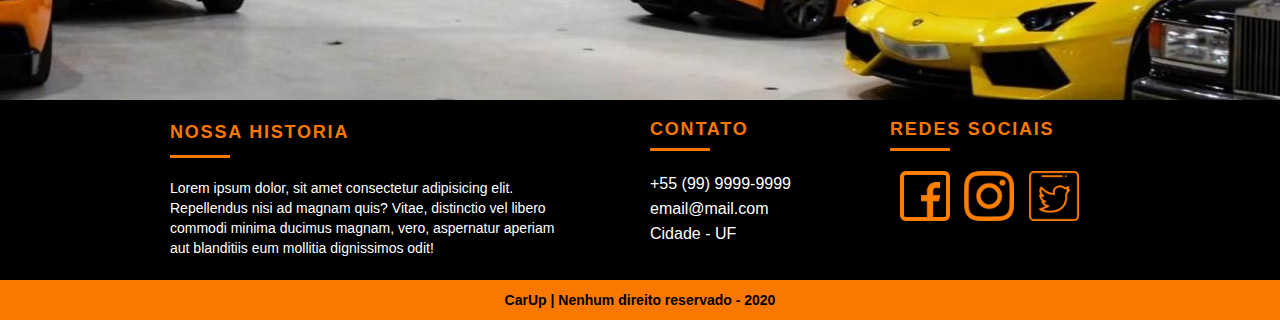
<file: sobre.html>
<!DOCTYPE html>
<html lang="en">

<head>
    <meta charset="UTF-8">
    <meta name="viewport" content="width=device-width, initial-scale=1.0">
    <link rel="stylesheet" href="css/normalize.css">
    <link rel="stylesheet" href="css/reset.css">
    <link rel="stylesheet" href="css/grid.css">
    <link rel="stylesheet" href="css/style.css">
    <link rel="stylesheet" href="css/sobre.css">
    <title>Sobre - CarUp</title>
</head>

<body>
    <header class="header">
        <div class="container">
            <a href="index.html" class="grid-4">
                <img src="img/logo.png" alt="CarUp">
            </a>
            <nav class="grid-12 header_menu">
                <ul>
                    <li><a href="sobre.html" class="menu_ativo">Sobre</a></li>
                    <li><a href="carros.html">Carros</a></li>
                    <li><a href="portfolio.html">Portfólio</a></li>
                    <li><a href="contato.html">Contato</a></li>
                </ul>
            </nav>
        </div>
    </header>

    <main>
        <section class="introducao-interna interna_sobre">
            <div class="container">
                <h1>Sobre</h1>
                <p>Tenetur quisquam consequatur vitae pariatur beatae corpori</p>
            </div>
        </section>


        <section class="missao_sobre container">
            <div class="grid-10">
                <h2 class="subtitulo-interno">Historia, missao e visao</h2>
                <p>Lorem ipsum dolor sit amet cptate ratione ullam voluptas minus fugiat atque facilis enim. Quam error debitis
                    quia quisquam alias? Aut!</p>
                <p>Lorem ipsum dolor sit amet consectetur adipisicing elit. Consequuntur optio animi est tempora cumque ea
                    ut libero omnis tenetur iste. Expedita saepe, magni exercitationem deleniti culpa veritatis porro ipsum
                incidunt possimus itaque ad sunt et repellendus, alias illum consectetur libero, deserunt
                    eos. Tenetur quisquam consequatur vitae pariatur beatae corporis? Ullam sapiente nam dolore. Perferendis
                    cum numquam magni.</p>
            </div>

            <div class="grid-6">
                <h2 class="subtitulo-interno">Valores</h2>
                <ul>
                    <li>- jungle</li>
                    <li>- symptom</li>
                    <li>- hopr</li>
                    <li>- infinite</li>
                </ul>
            </div>

        </section>

        <div class="container foto-oficina">
            <img src="img/oficina-carup.jpg" alt="">
        </div>

        <section class="qualidade container">
            <div class="grid-16">
                <h2 class="subtitulo">Qualidade</h2>
            </div>
            <ul class="qualidade-lista">
                <li class="grid-1-3">
                    <img src="img/qualidade/confianca.png" alt="confianca icone">
                    <h3>CONFIANCA</h3>
                    <p>Amet consectetur elit. Nisi alias ad modi corporis, officia qui
                        omnis error rlat asperiores reprehenderit
                        aliquam veritatis necessitatibus quae officia.</p>
                </li>
                <li class="grid-1-3">
                    <img src="img/qualidade/garantia.png" alt="garantia icone">
                    <h3>GARANTIA</h3>
                    <p>Eprehenderit dolor aecati illum! Perspiciatis accusamus repellat asperiores reprehenderit
                        aliquam veritatis necessitatibus quae officia.</p>
                </li>
                <li class="grid-1-3">
                    <img src="img/qualidade/seguranca.png" alt="segurancao icone">
                    <h3>SEGURANCA</h3>
                    <p>Lorem ipsum dolor sit amet consectetur adipisicing elit. Nisi alias ad modi corporis, officia qui
                        omnis error repellenduquae officia.</p>
                </li>
            </ul>
        </section>

    </main>

    <section class="quebra">
        <blockquote class="quote-externo container">
            <p>"Não deixe o barulho da opinião dos outros abafar sua voz interior. E mais importante, tenha a coragem de
                seguir seu coração e sua intuição.”</p>
            <cite>STEVE JOBS</cite>
        </blockquote>
    </section>

    <footer>
        <div class="footer">
            <div class="container">
                <div class="grid-8 footer-historia">
                    <h3>Nossa historia</h3>
                    <p>Lorem ipsum dolor, sit amet consectetur adipisicing elit. Repellendus nisi ad magnam quis? Vitae,
                        distinctio vel libero commodi minima ducimus magnam, vero, aspernatur aperiam aut blanditiis eum
                        mollitia dignissimos odit!</p>
                </div>

                <div class="grid-4 footer-contato">
                    <h3>Contato</h3>
                    <ul>
                        <li>+55 (99) 9999-9999</li>
                        <li>email@mail.com</li>
                        <li>Cidade - UF</li>
                    </ul>
                </div>

                <div class="grid-4 footer-sociais">
                    <h3>Redes Sociais</h3>
                    <ul>
                        <li><a href="http://facebook.com" target="_blank"><img src="img/sociais/facebook.png"
                                    alt="facebook icone" class="icones-sociais"></a></li>
                        <li><a href="http://instagram.com" target="_blank"><img src="img/sociais/instagram.png"
                                    alt="instagram icone" class="icones-sociais"></a></li>
                        <li><a href="http://twitter.com" target="_blank"><img src="img/sociais/twitter.png"
                                    alt="twitter icone" class="icones-sociais"></a></li>
                    </ul>
                </div>
            </div>
        </div>

        <div class="copy">
            <div class="container">
                <p class="grid-16">CarUp | Nenhum direito reservado - 2020</p>
            </div>
        </div>
    </footer>

</body>

</html>
</file>
<file: css/grid.css>
*, *:before, *:after {
    -webkit-box-sizing: border-box;
    -moz-box-sizing: border-box;
    box-sizing: border-box;
  }
  
  .container {
    width: 960px;
    margin: 0 auto;
    padding: 0px;
    position: relative;
  }
  
  .container:after, .container:before {
    content: " ";
    display: table;
  }
  
  .container:after {
    clear: both;
  }
  
  .grid-1, .grid-2, .grid-3, .grid-4, .grid-5, .grid-6, .grid-7, .grid-8, .grid-9, .grid-10, .grid-11, .grid-12, .grid-13, .grid-14, .grid-15, .grid-16, .grid-1-3 {
    float: left;
    margin-left: 10px;
    margin-right: 10px;
  }
  
  .grid-1 {
    width: 40px;
  }
  
  .grid-2 {
    width: 100px;
  }
  
  .grid-3 {
    width: 160px;
  }
  
  .grid-4 {
    width: 220px;
  }
  
  .grid-5 {
    width: 280px;
  }
  
  .grid-6 {
    width: 340px;
  }
  
  .grid-7 {
    width: 400px;
  }
  
  .grid-8 {
    width: 460px;
  }
  
  .grid-9 {
    width: 520px;
  }
  
  .grid-10 {
    width: 580px;
  }
  
  .grid-11 {
    width: 640px;
  }
  
  .grid-12 {
    width: 700px;
  }
  
  .grid-13 {
    width: 760px;
  }
  
  .grid-14 {
    width: 820px;
  }
  
  .grid-15 {
    width: 880px;
  }
  
  .grid-16 {
    width: 940px;
  }
  
  .grid-1-3 {
    width: 300px;
  }
</file>
<file: css/style.css>
/* Estilos gerais */

body{
    font-family: Arial, Helvetica, sans-serif;
}

p {
    /* font-family: Georgia, 'Times New Roman', Times, serif; */
    font-size: 14px;
    line-height: 20px;
}

.btn {
    border: 3px solid #fa7800;
    padding: 10px 20px;
    color: #fa7800;
    line-height: 20px;
    font-size: 14px;
    text-transform: uppercase;
    letter-spacing: .1em;
    font-weight: bold;
}

.btn:hover {
    color: #fff;
    border-color: #fff;

}

.btn.btn-branco:hover {
    color: #000;
    border-color: #000;
}

.subtitulo {
    font-size: 24px;
    font-weight: bold;
    line-height: 30px;
    letter-spacing: 0.2em;
    color: #000;
    text-transform: uppercase;
    text-align: center;
    margin-bottom: 35px;
}

.subtitulo:after {
    content: "";
    display: block;
    width: 60px;
    height: 3px;
    background: #000;
    margin: 10px auto;
}

/* Header */

.header {
    position: fixed;
    top: 0;
    width: 100%;
    background: #fa7800;
    padding: 15px 0;
    z-index: 10;
}

.header_menu {
    margin-top: 20px;
    text-align: right;
}

.header_menu ul li{
    padding: 0 auto;
    display: inline-block;
    margin-left: 25px;
}

.header_menu ul li a{
    color: #000;
    font-weight: bold;
    text-transform: uppercase;
    letter-spacing: .1em;
    line-height: 20px;
    padding: 20px 0;
}

.header_menu ul li a:hover{
    color: #fff;
    box-shadow: inset -0em -0.3em #fff;
}

/* Introdução */

.introducao {
    width: 100%;
    height: 500px;
    background: url("../img/bg.jpg") no-repeat center;
    background-size: cover;
    text-align: center;
    margin-top: 0px;
    padding-top: 120px;
    
}

.introducao h1 {
    font-size: 48px;
    color: #fff;
    font-weight: bold;
    text-transform: uppercase;
    margin-bottom: 55px;
}

.quote-externo {
    max-width: 400px;
    margin: 0 auto;
    color: #fff;
    margin-bottom: 60px;
    
}

.quote-externo p {
    max-width: 390px;
    font-style: italic;
    font-size: 16px;
    font-weight: bold;
    /* background-color: rgba(0, 0, 0, 0.3); */
}

.quote-externo p:before, .quote-externo p:after {
    content: "";
    display: block;
    width: 60px;
    height: 3px;
    background: #fff;
    margin: 10px auto;
}

.quote-externo cite {
    font-style: normal;
    font-weight: bold;
    font-size: 14px;
}

/* Carros */

.carros {
    padding: 60px 0;  

}

.carros_lista li {
    background: #fa7800;
    text-align: center;
}

.carros_lista li h3 {
    font-weight: bold;
    font-size: 18px;
    line-height: 25px;
    text-transform: uppercase;
    letter-spacing: 0.1em ;
}

.carros_lista li h3:after{
    content: "";
    display: block;
    width: 60px;
    height: 3px;
    background: #000;
    margin: 2px auto;
}

.carros_lista li p {
    padding: 10px 20px 20px 20px;
}

.carros_icon {
    width: 100%;
    background: #6d6d6d;
    padding: 20px;
    text-align: center;
}

.call {
    text-align: center;
    padding-top: 30px;
    clear: both;
    font-weight: bold;
}

.call p {
    margin-bottom: 20px;
}

/* Portfolio */

.portfolio {
    width: 100%;
    background: #000;
    padding: 40px 0;
}

.portfolio .subtitulo {
    color: #fa7800;
}


.portfolio .subtitulo:after {
   background: #fa7800;
}

.portfolio-itens li:last-child {
    margin-top: 20px;

}

.portfolio .call p {
    color: #fff;
}

/* Qualidade */

.qualidade {
    padding: 60px 0;
}

.qualidade li {
    text-align: center;
    margin-top: 30px;
    padding: 0 20px;
}

.qualidade h3:after {
    content: "";
    display: block;
    width: 130px;
    height: 1px;
    background: #000;
    margin: 10px auto;
}

.qualidade p {
    margin-top: 20px;
}

.qualidade h3 {
    margin-top: 20px;
    font-weight: bold;
    font-size: 18px;
    line-height: 25px;
    text-transform: uppercase;
    letter-spacing: 0.1em ;
}

.qualidade li img {
    margin: 0 auto;
}

/* Quebra */

.quebra {
     width: 100%;
     height: 280px;
     background: black;
     background: url("../img/bg-footer.jpg") no-repeat center;
     text-align: center;  
     padding-top: 40px; 
}

.quebra .quote-externo p {
    background: rgba(0, 0, 0, 0.50);
}

/* Footer */

.footer {
    width: 100%;
    height: 180px;
    background: #000;
    color: #fff;
}

.footer h3 {
    color: #fa7800;
    font-size: 18px;
    text-transform: uppercase;
    font-weight: bold;
    letter-spacing: 0.1em;
    padding: 20px 0;
}
.footer h3:after {
    content: "";
    display: block;
    width: 60px;
    height: 3px;
    background: #fa7800;
    margin-top: 10px;
}

.footer-historia {
    padding-right: 60px;
    line-height: 25px;
}

.footer-contato ul li {
    line-height: 25px;
}

.footer-sociais ul li {
    display: inline-block;
}

.footer ul li img {
    margin-left: 10px;
    padding-bottom: 20px;
    width: 50px;
}

.footer ul li img:hover {
    box-shadow: inset -0em -0.3em #fa7800;
}

.copy {
    width: 100%;
    height: 40px;
    background: #fa7800;
}

.copy p {
    text-align: center;
    margin-top: 10px;
    font-weight: bold;
}
</file>
<file: css/contato.css>
.interna_portfolio {
    width: 100%;
    height: 160px;
    background: url("../img/bg-contato.jpg") no-repeat center;
    background-size: cover;
}

.quote-clientes {
    max-width: 600px;
    padding: 40px 0;
    margin: 0 auto;
}

.quote-clientes p {
    text-align: center;
    font-size: 20px;
    font-family: Georgia, 'Times New Roman', Times, serif;
    margin-bottom: 10px;
    font-style: italic;
    line-height: 25px;
}

.quote-clientes cite {
    font-weight: bold;
    float: right;
    font-style: normal;
}

.formulario input, textarea{
    max-width: 450px;
    margin: 20px 0;
    border: 4px solid #fa7800;
}

.campo_texto {
    
    height: 60px;
    width: 100%;
}

.area_texto {
    width: 100%;
}

.btn_enviar {
    color: #fff;
    background: #6d6d6d;
    height: 50px;
    width: 30%;
}

.lista_endereco li i {
    margin-right: 5px;
    float: left
}

.lista_endereco li p {
    max-width: 350px;
}


.lista-contato ul li {
    display: inline-block;
}

.lista-contato ul li img {
    width: 50px;
    padding-bottom: 20px;
    clear: both;
}
.lista-contato ul li img:hover {
    box-shadow: inset -0em -0.3em #fa7800;
}
</file>
<file: css/carros.css>
.interna_carros {
    width: 100%;
    height: 160px;
    background: url("../img/bg-carros.jpg") no-repeat center;
    background-size: cover;
}

.carro-item {
    padding-top: 60px;
}

.carro-item h2 {
    color: #fff;
    font-family: Arial, Helvetica, sans-serif;
    font-size: 36px;
    text-transform: uppercase;
    font-weight: bold;
    letter-spacing: .1em;
    position: relative;
    top: -170px;
    text-align: center;
    margin-bottom: -56px;
}

.carro-item h2::after, .carro-item h2::before {
    content: "";
    display: block;
    width: 90px;
    height: 4px;
    background: #fff;
    margin: 7px auto;
}

.carro-icone {
    background: #6d6d6d;
    text-align: center;
    padding: 70px 0;
}

.produto-info {
    background: #6d6d6d;
    color: #fff;
    /* height: 160px; */
}

.produto-info p {
    font-family: Arial, Helvetica, sans-serif;
    font-size: 20px;
    line-height: 25px;
    padding: 20px 40px;
}

.produto-info ul li {
    background: #fa7800;
    text-transform: uppercase;
    font-size: 20px;
    font-weight: bold;
    float: left;
    text-align: center;
    width: 229px;
    height: 44px;
    padding: 10px 0;
}

.produto-info ul li:nth-child(1), .produto-info ul li:nth-child(2) {
    margin-bottom: 2px;
}

.produto-info ul li:nth-child(even) {
    margin-left: 2px;
}

.orcamento {
    margin-top: 20px;
    width: 100%;
    background: #000;
    height: 850px;
}
.sub-orcamento {
    padding-top: 20px;
    color: #fa7800;
}
.sub-orcamento::after {
    content: "";
    display: block;
    width: 60px;
    height: 3px;
    background: #fa7800;
    margin: 10px auto;
}

.formulario input, textarea{
    background: #000;
}

.informacoes-interna h2 {
    padding: 20px 0;
    font-size: 18px;
    font-weight: bold;
    text-transform: uppercase;
    color: #fa7800;
}

.informacoes-interna ul li {
    line-height: 30px;
    color: #fff;
}

.personalize ul li {
    font-size: 14px;
    padding-left: 5px;
}

.personalize ul li:nth-child(odd) {
    background: #6d6d6d;
}
</file>
<file: css/sobre.css>
.interna_sobre {
    width: 100%;
    height: 160px;
    background: url("../img/bg-sobre.jpg") no-repeat center;
    background-size: cover;
}

.missao_sobre h2 {
    padding: 20px 0;
    font-size: 22px;
    font-weight: bold;
    text-transform: uppercase;
}

.missao_sobre h2:after{
    content: "";
    display: block;
    width: 60px;
    height: 3px;
    background: #000;
    margin-top: 5px;
}

.missao_sobre p {
    font-family: monospace;
    font-size: 14px;
    max-width: 500px;
    margin-bottom: 15px;
}

.missao_sobre ul li {
    padding-bottom: 10px;
    font-family: monospace;
    font-size: 14px;
    line-height: 1.3em;
    max-width: 500px;    
}

.foto-oficina {
    text-align: center;
    padding-top: 30px;
}
</file>
<file: css/portfolio.css>
.interna_portfolio {
    width: 100%;
    height: 160px;
    background: url("../img/bg-portfolio.jpg") no-repeat center;
    background-size: cover;
}

.quote-clientes {
    max-width: 600px;
    padding: 40px 0;
    margin: 0 auto;
}

.quote-clientes p {
    text-align: center;
    font-size: 20px;
    font-family: Georgia, 'Times New Roman', Times, serif;
    margin-bottom: 10px;
    font-style: italic;
    line-height: 25px;
}

.quote-clientes cite {
    font-weight: bold;
    float: right;
    font-style: normal;
}
</file>
